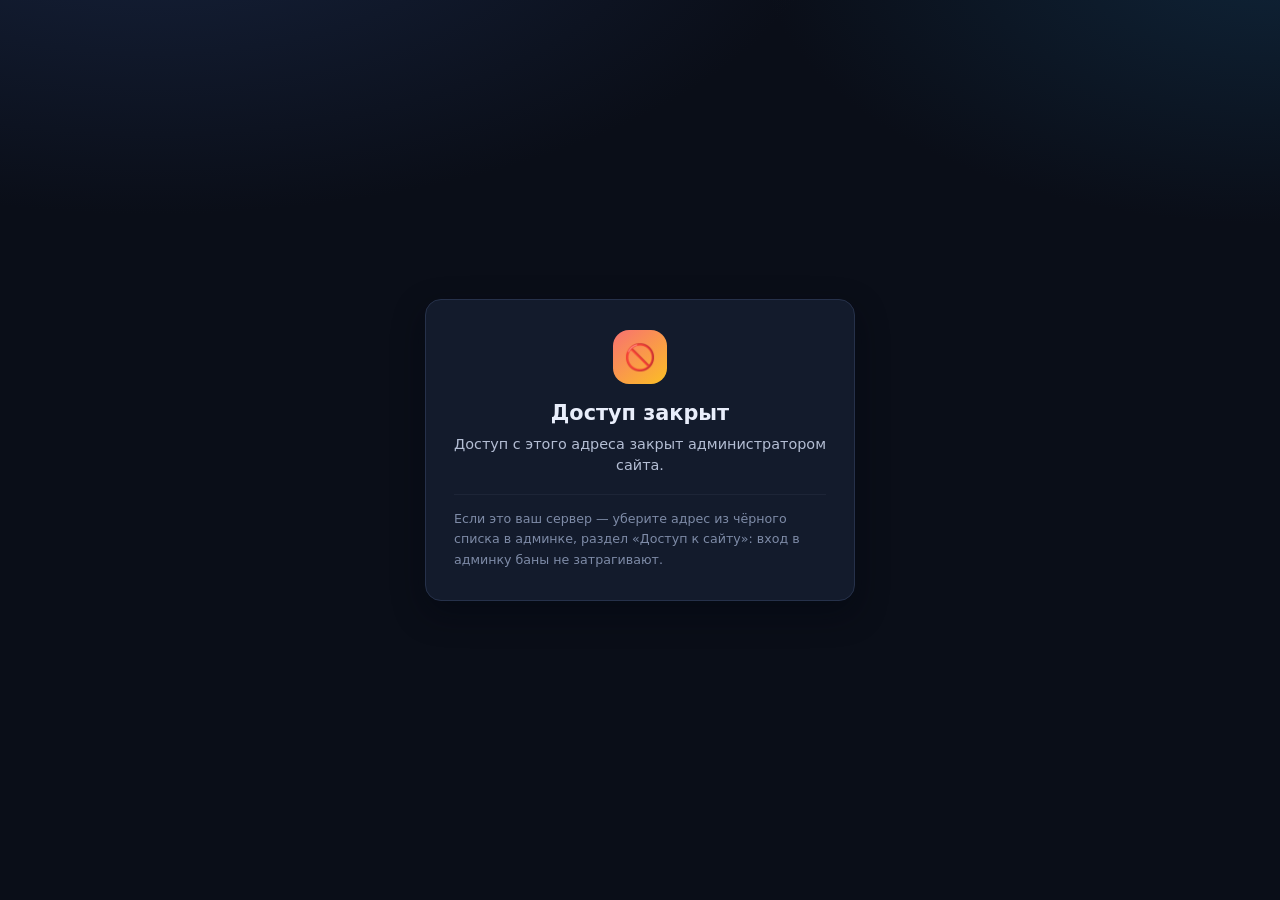
<file: static/blocked.html>
<!DOCTYPE html>
<html lang="ru">
<head>
  <meta charset="UTF-8">
  <meta name="viewport" content="width=device-width, initial-scale=1.0">
  <meta name="color-scheme" content="dark light">
  <title>Доступ закрыт — Сканер вилок</title>
  <link rel="stylesheet" href="/static/style.css">
  <script src="/static/theme.js"></script>
</head>
<body class="gate-body">
  <main class="gate">
    <div class="gate-card">
      <div class="gate-logo denied">🚫</div>
      <h1>Доступ закрыт</h1>
      <p class="gate-hint">
        Доступ с этого адреса закрыт администратором сайта.
      </p>
      <p class="gate-note">
        Если это ваш сервер — уберите адрес из чёрного списка в админке,
        раздел «Доступ к сайту»: вход в админку баны не затрагивают.
      </p>
    </div>
  </main>
</body>
</html>
</file>
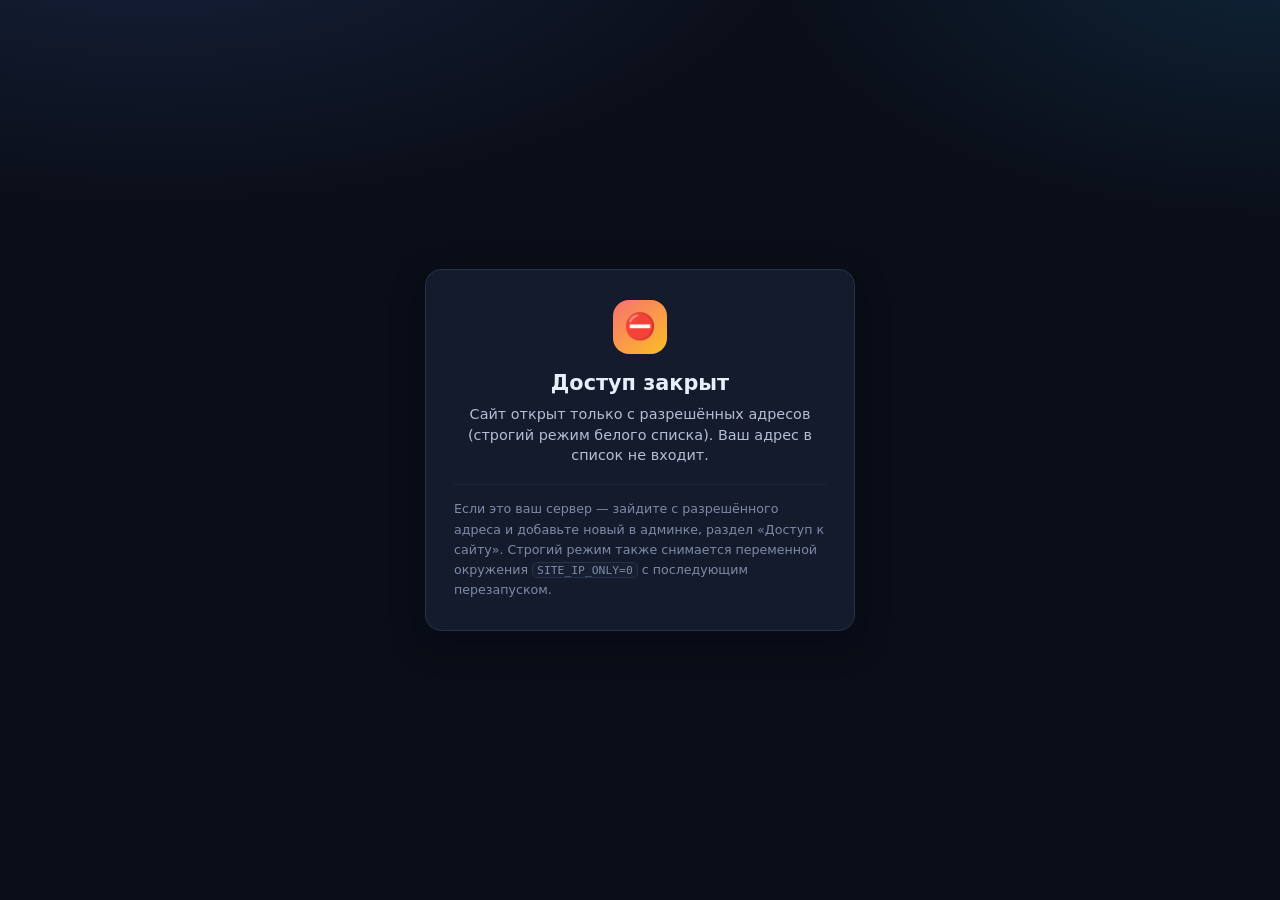
<file: static/denied.html>
<!DOCTYPE html>
<html lang="ru">
<head>
  <meta charset="UTF-8">
  <meta name="viewport" content="width=device-width, initial-scale=1.0">
  <meta name="color-scheme" content="dark light">
  <title>Доступ закрыт — Сканер вилок</title>
  <link rel="stylesheet" href="/static/style.css">
  <script src="/static/theme.js"></script>
</head>
<body class="gate-body">
  <main class="gate">
    <div class="gate-card">
      <div class="gate-logo denied">⛔</div>
      <h1>Доступ закрыт</h1>
      <p class="gate-hint">
        Сайт открыт только с разрешённых адресов (строгий режим белого
        списка). Ваш адрес в список не входит.
      </p>
      <p class="gate-note">
        Если это ваш сервер — зайдите с разрешённого адреса и добавьте новый
        в админке, раздел «Доступ к сайту». Строгий режим также снимается
        переменной окружения <code>SITE_IP_ONLY=0</code> с последующим
        перезапуском.
      </p>
    </div>
  </main>
</body>
</html>
</file>
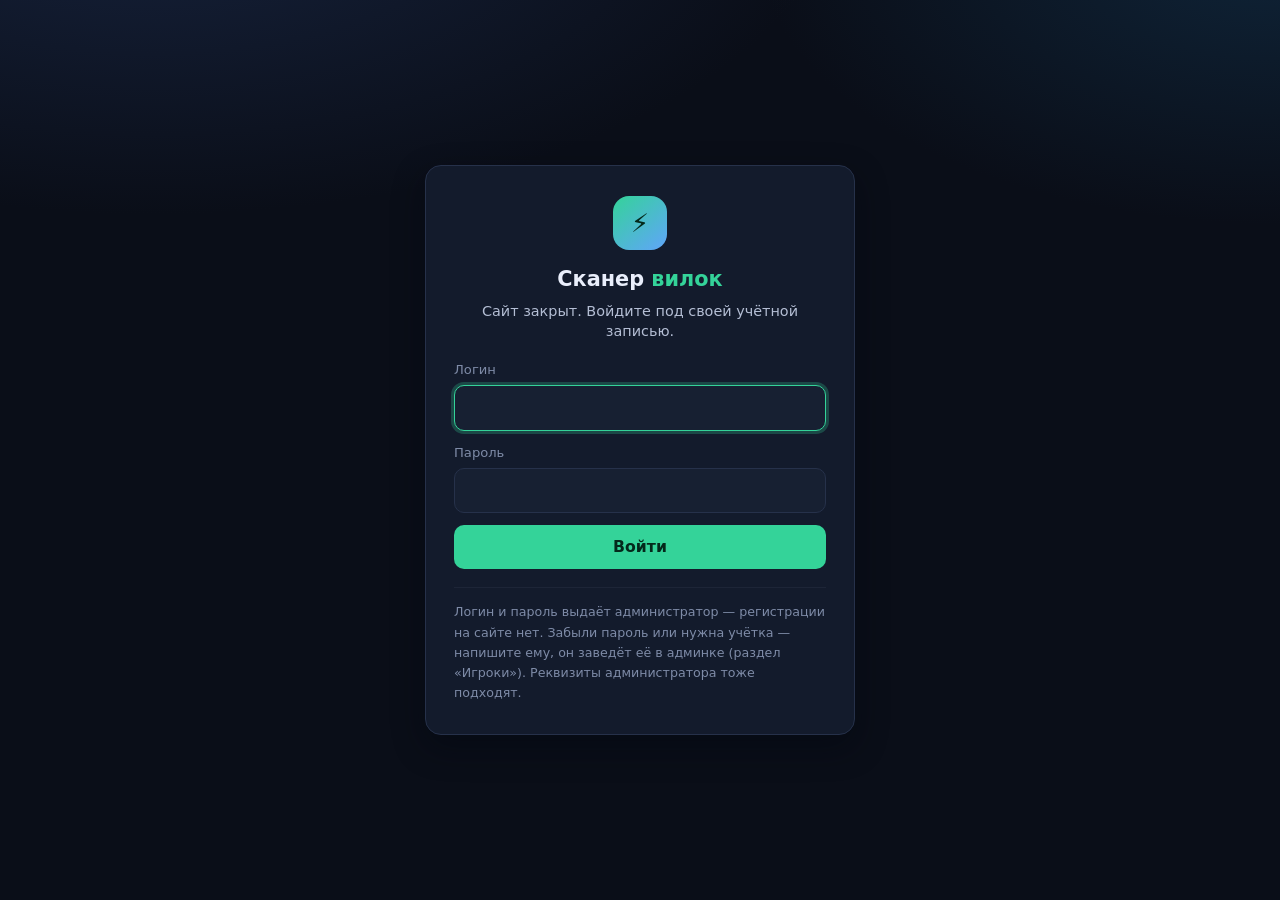
<file: static/login.html>
<!DOCTYPE html>
<html lang="ru">
<head>
  <meta charset="UTF-8">
  <meta name="viewport" content="width=device-width, initial-scale=1.0">
  <meta name="color-scheme" content="dark light">
  <title>Вход — Сканер вилок</title>
  <link rel="stylesheet" href="/static/style.css">
  <link rel="icon" href="data:image/svg+xml,<svg xmlns='http://www.w3.org/2000/svg' viewBox='0 0 32 32'><text y='26' font-size='26'>⚡</text></svg>">
  <script src="/static/theme.js"></script>
</head>
<body class="gate-body">
  <main class="gate">
    <div class="gate-card">
      <div class="gate-logo">⚡</div>
      <h1>Сканер <span class="accent">вилок</span></h1>
      <p class="gate-hint">Сайт закрыт. Войдите под своей учётной записью.</p>

      <form id="gate-form" autocomplete="on">
        <label class="gate-field">
          <span>Логин</span>
          <input type="text" id="gate-username" autocomplete="username"
                 autocapitalize="off" autocorrect="off" spellcheck="false"
                 autofocus required>
        </label>
        <label class="gate-field">
          <span>Пароль</span>
          <input type="password" id="gate-password" autocomplete="current-password"
                 required>
        </label>
        <button type="submit" id="gate-submit">Войти</button>
        <div class="gate-error" id="gate-error" hidden></div>
      </form>

      <p class="gate-note">
        Логин и пароль выдаёт администратор — регистрации на сайте нет.
        Забыли пароль или нужна учётка — напишите ему, он заведёт её в
        админке (раздел «Игроки»). Реквизиты администратора тоже подходят.
      </p>
    </div>
  </main>
  <script src="/static/login.js"></script>
</body>
</html>
</file>
<file: static/style.css>
/* Сканер вилок — оформление сайта.
 *
 * Всё построено на переменных: одна и та же разметка работает в тёмной и
 * светлой теме (переключатель в шапке, см. static/theme.js). Кэфы, суммы и
 * таймеры набраны табличными цифрами — иначе столбцы «дёргаются» при
 * обновлении раз в 5 секунд.
 */

:root {
  color-scheme: dark;

  --bg: #0a0e18;
  --bg-glow: radial-gradient(1100px 520px at 12% -12%, #16223c 0%, transparent 62%),
             radial-gradient(900px 480px at 100% -6%, #0f2438 0%, transparent 58%);
  --panel: #131b2c;
  --panel-2: #172032;
  --panel-hover: #1c2539;
  --border: #26314a;
  --border-soft: #1d2537;
  --text: #e9eefb;
  --text-dim: #b4bed4;
  --muted: #7e8ba7;

  --accent: #34d399;
  --accent-soft: rgba(52, 211, 153, 0.14);
  --accent-ink: #04291b;
  --hot: #fbbf24;
  --hot-soft: rgba(251, 191, 36, 0.13);
  --live: #f87171;
  --live-soft: rgba(248, 113, 113, 0.14);
  --info: #60a5fa;
  --info-soft: rgba(96, 165, 250, 0.13);
  --danger: #ef4444;

  --radius: 16px;
  --radius-sm: 10px;
  --radius-xs: 7px;
  --shadow: 0 12px 32px rgba(2, 6, 16, 0.45);
  --shadow-sm: 0 4px 14px rgba(2, 6, 16, 0.3);
  --ring: 0 0 0 3px rgba(52, 211, 153, 0.25);

  /* Высоту липкой шапки меряет theme.js: от неё отступают липкие
     заголовки таблиц, иначе они прячутся под шапкой при прокрутке. */
  --header-h: 0px;
}

[data-theme="light"] {
  color-scheme: light;

  --bg: #f2f5fb;
  --bg-glow: radial-gradient(1100px 520px at 12% -12%, #dfe9ff 0%, transparent 60%),
             radial-gradient(900px 480px at 100% -6%, #e2f7ee 0%, transparent 55%);
  --panel: #ffffff;
  --panel-2: #f6f8fd;
  --panel-hover: #eef2fa;
  --border: #d7deec;
  --border-soft: #e6ebf5;
  --text: #101828;
  --text-dim: #445069;
  --muted: #6b7280;

  --accent: #059669;
  --accent-soft: rgba(5, 150, 105, 0.12);
  --accent-ink: #ffffff;
  --hot: #b45309;
  --hot-soft: rgba(180, 83, 9, 0.1);
  --live: #dc2626;
  --live-soft: rgba(220, 38, 38, 0.1);
  --info: #2563eb;
  --info-soft: rgba(37, 99, 235, 0.1);
  --danger: #dc2626;

  --shadow: 0 12px 30px rgba(16, 24, 40, 0.1);
  --shadow-sm: 0 3px 10px rgba(16, 24, 40, 0.08);
  --ring: 0 0 0 3px rgba(5, 150, 105, 0.2);
}

* { box-sizing: border-box; margin: 0; padding: 0; }

/* hidden в разметке должен прятать что угодно: у элементов с собственным
   display (панель фильтров — flex) браузерное display:none из UA-стилей
   слабее нашего правила, и «спрятанный» блок оставался на экране. */
[hidden] { display: none !important; }

html { scroll-behavior: smooth; }

body {
  background: var(--bg);
  background-image: var(--bg-glow);
  background-attachment: fixed;
  color: var(--text);
  font-family: "Inter", "Segoe UI", Roboto, system-ui, -apple-system, sans-serif;
  font-size: 15px;
  line-height: 1.45;
  min-height: 100vh;
  padding: 0 clamp(10px, 3vw, 40px) 40px;
  -webkit-font-smoothing: antialiased;
}

a { color: var(--accent); }

::selection { background: var(--accent-soft); color: var(--text); }

/* Полосы прокрутки — в тон панелям: серые системные на тёмном фоне
   выглядят как чужая деталь, а прокручиваемых мест тут много (вкладки,
   лента чипов БК, широкие таблицы). */
html { scrollbar-color: var(--border) transparent; scrollbar-width: thin; }
::-webkit-scrollbar { width: 10px; height: 10px; }
::-webkit-scrollbar-track { background: transparent; }
::-webkit-scrollbar-thumb {
  background: var(--border);
  border: 2px solid transparent;
  background-clip: padding-box;
  border-radius: 999px;
}
::-webkit-scrollbar-thumb:hover { background: var(--muted); background-clip: padding-box; }

.tnum { font-variant-numeric: tabular-nums; }
.muted { color: var(--muted); }
.nowrap { white-space: nowrap; }

/* ---------------------------------------------------------------- шапка --- */

header {
  position: sticky;
  top: 0;
  z-index: 30;
  margin: 0 calc(-1 * clamp(10px, 3vw, 40px));
  padding: 12px clamp(10px, 3vw, 40px) 10px;
  background: color-mix(in srgb, var(--bg) 86%, transparent);
  backdrop-filter: blur(12px);
  border-bottom: 1px solid var(--border-soft);
  transition: box-shadow .18s, border-color .18s;
}
/* Страницу прокрутили (data-scrolled ставит theme.js) — под шапкой едет
   содержимое, и ей нужна тень, иначе слои сливаются. */
[data-scrolled="1"] header {
  border-bottom-color: var(--border);
  box-shadow: var(--shadow-sm);
}

.header-top {
  display: flex;
  align-items: center;
  gap: 14px;
  flex-wrap: wrap;
}

header h1 {
  font-size: 1.22rem;
  font-weight: 750;
  letter-spacing: -0.01em;
  display: flex;
  align-items: center;
  gap: 8px;
}
.logo {
  display: grid;
  place-items: center;
  width: 30px;
  height: 30px;
  border-radius: 9px;
  background: linear-gradient(140deg, var(--accent), var(--info));
  color: #04291b;
  font-size: 1rem;
}
.accent { color: var(--accent); }
.sub {
  font-size: 0.72rem;
  color: var(--muted);
  font-weight: 600;
  text-transform: uppercase;
  letter-spacing: 0.09em;
  padding-top: 3px;
}

.header-actions { margin-left: auto; display: flex; gap: 8px; align-items: center; }

/* Переключатель разделов сайта: «Все БК» и «Крипто» — две страницы одного
   сканера (одна разметка, режим выбирает app.js по адресу). */
.page-nav {
  display: inline-flex;
  gap: 3px;
  background: var(--panel);
  border: 1px solid var(--border);
  border-radius: 999px;
  padding: 3px;
}
.page-nav a {
  color: var(--muted);
  text-decoration: none;
  font-size: 0.82rem;
  font-weight: 650;
  padding: 4px 12px;
  border-radius: 999px;
  white-space: nowrap;
  transition: color .15s, background .15s;
}
.page-nav a:hover { color: var(--text); background: var(--panel-hover); }
.page-nav a.active {
  color: var(--accent);
  background: var(--accent-soft);
  box-shadow: inset 0 0 0 1px color-mix(in srgb, var(--accent) 35%, transparent);
}
/* На крипто-странице акцент — оранжевый биткоина: чтобы по цвету шапки
   было сразу видно, в каком разделе находишься. */
[data-page="crypto"] .page-nav a.active,
[data-page="crypto"] .accent { color: #f7931a; }
[data-page="crypto"] .page-nav a.active {
  background: rgba(247, 147, 26, 0.14);
  box-shadow: inset 0 0 0 1px rgba(247, 147, 26, 0.4);
}
[data-page="crypto"] .logo { background: linear-gradient(140deg, #f7931a, #fbbf24); }

.icon-btn, .ghost-btn {
  background: var(--panel);
  color: var(--text-dim);
  border: 1px solid var(--border);
  border-radius: var(--radius-sm);
  padding: 6px 12px;
  font: inherit;
  font-size: 0.86rem;
  cursor: pointer;
  text-decoration: none;
  display: inline-flex;
  align-items: center;
  gap: 6px;
  transition: color .15s, border-color .15s, background .15s;
}
.icon-btn:hover, .ghost-btn:hover {
  color: var(--text);
  border-color: var(--muted);
  background: var(--panel-hover);
}
.icon-btn { padding: 6px 9px; }

/* Полоса состояния: режим, свежесть, объём линии, счётчик вилок */
.status-bar {
  margin-top: 9px;
  display: flex;
  gap: 8px 14px;
  align-items: center;
  flex-wrap: wrap;
  color: var(--text-dim);
  font-size: 0.85rem;
}

.badge {
  background: var(--panel);
  border: 1px solid var(--border);
  border-radius: 999px;
  padding: 3px 11px;
  font-size: 0.72rem;
  font-weight: 700;
  text-transform: uppercase;
  letter-spacing: 0.06em;
  white-space: nowrap;
  text-decoration: none;
  color: var(--text-dim);
}
.badge.live { color: var(--accent); border-color: color-mix(in srgb, var(--accent) 55%, transparent); background: var(--accent-soft); }
.badge.hot-badge { color: var(--live); border-color: color-mix(in srgb, var(--live) 55%, transparent); background: var(--live-soft); }
.badge.demo { color: var(--hot); border-color: var(--hot); }

.status-item {
  display: inline-flex;
  align-items: center;
  gap: 6px;
  white-space: nowrap;
}
.status-item b { color: var(--text); font-weight: 650; }
/* Волосяная черта перед каждым пунктом, кроме первого: без неё режим,
   свежесть, покрытие и счётчик вилок читались одной длинной фразой.
   Пустые пункты (покрытие и счётчик до первого ответа сервера) черту не
   получают — она висела бы в воздухе. */
.status-item:not(:empty) ~ .status-item:not(:empty) {
  border-left: 1px solid var(--border);
  padding-left: 14px;
}

.scanning { color: var(--hot); display: inline-flex; align-items: center; gap: 6px; }
.scanning::before {
  content: "";
  width: 7px; height: 7px;
  border-radius: 50%;
  background: var(--hot);
  animation: pulse 1.2s ease-in-out infinite;
}
@keyframes pulse { 0%, 100% { opacity: .25; } 50% { opacity: 1; } }

/* Свежесть по каждой БК */
.bk-freshness { display: flex; gap: 6px; flex-wrap: wrap; }
.bk-fresh {
  display: inline-flex;
  align-items: center;
  gap: 6px;
  background: var(--panel);
  border: 1px solid var(--border);
  border-radius: 999px;
  padding: 2px 10px;
  font-size: 0.78rem;
  white-space: nowrap;
}
.bk-fresh .dot {
  width: 7px; height: 7px; border-radius: 50%;
  background: currentColor;
  flex: none;
}
.bk-fresh .bk-count { color: var(--text); font-variant-numeric: tabular-nums; font-weight: 600; }
.bk-fresh .bk-note { color: var(--muted); font-size: 0.74rem; }
.bk-fresh.busy .dot { animation: pulse 1.1s ease-in-out infinite; }
.bk-fresh.off { opacity: 0.55; }
.bk-fresh.off .bk-note { color: var(--live); }
/* Отставшая БК: её кэфы уже могли смениться, и вилка с её плечом —
   под вопросом. Единственная подпись в ряду одинаковых чипов. */
.bk-fresh.stale { border-color: color-mix(in srgb, var(--hot) 55%, transparent); }
.bk-fresh.stale .bk-note { color: var(--hot); }

/* --------------------------------------------------- панель управления --- */

.controls {
  margin: 16px 0;
  display: flex;
  flex-direction: column;
  gap: 12px;
}

.tabs {
  display: flex;
  gap: 4px;
  background: var(--panel);
  border: 1px solid var(--border);
  border-radius: 12px;
  padding: 4px;
  overflow-x: auto;
  scrollbar-width: thin;
}
.tabs button {
  background: transparent;
  color: var(--muted);
  border: 0;
  border-radius: 9px;
  padding: 8px 14px;
  cursor: pointer;
  font: inherit;
  font-size: 0.88rem;
  font-weight: 600;
  white-space: nowrap;
  transition: background .15s, color .15s;
}
.tabs button:hover { color: var(--text); background: var(--panel-hover); }
.tabs button.active {
  color: var(--accent);
  background: var(--accent-soft);
  box-shadow: inset 0 0 0 1px color-mix(in srgb, var(--accent) 35%, transparent);
}

.filters {
  display: flex;
  flex-wrap: wrap;
  gap: 10px 16px;
  align-items: center;
  background: var(--panel);
  border: 1px solid var(--border);
  border-radius: var(--radius);
  padding: 12px 14px;
  box-shadow: var(--shadow-sm);
  font-size: 0.9rem;
}
.filters label {
  display: flex;
  align-items: center;
  gap: 7px;
  color: var(--muted);
  white-space: nowrap;
}
.filters .grow { flex: 1 1 220px; min-width: 180px; }

input[type="search"], input[type="number"], input[type="text"],
input[type="password"], select, textarea {
  background: var(--panel-2);
  color: var(--text);
  border: 1px solid var(--border);
  border-radius: var(--radius-sm);
  padding: 7px 11px;
  font: inherit;
  font-size: 0.9rem;
  transition: border-color .15s, box-shadow .15s;
}
input:focus-visible, select:focus-visible, textarea:focus-visible,
button:focus-visible, a:focus-visible {
  outline: none;
  border-color: var(--accent);
  box-shadow: var(--ring);
}
.filters input[type="number"] { width: 84px; }
.filters input[type="search"] { width: 100%; }
.filters .grow input { width: 100%; }

.check {
  display: inline-flex;
  align-items: center;
  gap: 7px;
  cursor: pointer;
  color: var(--text-dim);
}
input[type="checkbox"] { accent-color: var(--accent); width: 15px; height: 15px; }

.filters button {
  background: var(--panel-2);
  color: var(--text-dim);
  border: 1px solid var(--border);
  border-radius: var(--radius-sm);
  padding: 7px 13px;
  cursor: pointer;
  font: inherit;
  font-size: 0.86rem;
}
.filters button:hover { color: var(--text); border-color: var(--muted); }

/* Кнопка «Поиск и фильтры» — только для узких экранов (см. media-блок ниже:
 * на телефоне панель фильтров свёрнута, на компьютере она всегда открыта). */
.filters-toggle { display: none; }

/* ------------------------------------------------------------- таблицы --- */

.table-card {
  background: var(--panel);
  border: 1px solid var(--border);
  border-radius: var(--radius);
  box-shadow: var(--shadow-sm);
  /* НЕ overflow: hidden — на узком экране он просто отрезал последние
     столбцы (кнопку «Поставить») без всякой возможности до них добраться.
     Пусть страница прокручивается по горизонтали: липкая шапка таблицы
     работает только при прокрутке страницы, а не внутри контейнера. */
}
/* скругление карточки — на угловых ячейках шапки, раз содержимое не режем */
.table-card thead th:first-child { border-top-left-radius: var(--radius); }
.table-card thead th:last-child { border-top-right-radius: var(--radius); }

.table-meta {
  color: var(--muted);
  font-size: 0.83rem;
  margin: 0 0 8px 2px;
}

/* ---------------------------------- вид списка: таблица / карточки --- */

.view-bar {
  display: flex;
  align-items: center;
  justify-content: space-between;
  gap: 10px 16px;
  flex-wrap: wrap;
  margin-bottom: 8px;
}
.view-bar .table-meta { margin: 0 0 0 2px; }
.view-tools { display: flex; align-items: center; gap: 12px; flex-wrap: wrap; margin-left: auto; }
.cards-sort-label {
  display: inline-flex;
  align-items: center;
  gap: 7px;
  color: var(--muted);
  font-size: 0.84rem;
  white-space: nowrap;
}
.cards-sort-label select { padding: 5px 9px; font-size: 0.84rem; }
.hide-details-toggle { font-size: 0.86rem; white-space: nowrap; }
.layout-toggle {
  display: inline-flex;
  gap: 3px;
  background: var(--panel);
  border: 1px solid var(--border);
  border-radius: var(--radius-sm);
  padding: 3px;
}
.layout-toggle button {
  background: transparent;
  color: var(--muted);
  border: 0;
  border-radius: 7px;
  padding: 5px 11px;
  cursor: pointer;
  font: inherit;
  font-size: 0.82rem;
  font-weight: 600;
  white-space: nowrap;
}
.layout-toggle button:hover { color: var(--text); background: var(--panel-hover); }
.layout-toggle button.active {
  color: var(--accent);
  background: var(--accent-soft);
  box-shadow: inset 0 0 0 1px color-mix(in srgb, var(--accent) 35%, transparent);
}

/* Режим «скрыть детали»: всё, что выдаёт саму ставку (матч, рынок, кэфы,
   БК, время начала), размывается; доходность и суммы остаются резкими —
   ровно то, что нужно оставить на скриншоте. Размытый текст не выделить
   и не скопировать: иначе он читался бы через выделение. */
.hide-details .sens,
.arb-card.blurred .sens {
  filter: blur(7px);
  user-select: none;
  pointer-events: none;
  opacity: 0.85;
  transition: filter .18s;
}
.arb-card.revealed .sens { filter: none; user-select: auto; pointer-events: auto; opacity: 1; }

/* ---- карточки вилок ---- */

.arb-cards {
  display: grid;
  grid-template-columns: repeat(auto-fill, minmax(330px, 1fr));
  gap: 14px;
}
.arb-card {
  position: relative;
  display: flex;
  flex-direction: column;
  gap: 10px;
  background: var(--panel);
  border: 1px solid var(--border);
  border-radius: var(--radius);
  box-shadow: var(--shadow-sm);
  padding: 14px 16px 12px;
  cursor: pointer;
  transition: border-color .15s, transform .15s, box-shadow .15s;
}
.arb-card:hover { border-color: var(--muted); transform: translateY(-1px); box-shadow: var(--shadow); }
.arb-card.hot { border-color: color-mix(in srgb, var(--hot) 60%, transparent); background: color-mix(in srgb, var(--hot) 6%, var(--panel)); }
.arb-card.pinned { border-color: color-mix(in srgb, var(--accent) 70%, transparent); box-shadow: inset 3px 0 0 var(--accent), var(--shadow-sm); }
.arb-card.pinned.hot { box-shadow: inset 3px 0 0 var(--hot), var(--shadow-sm); }
.arb-cards > .empty {
  grid-column: 1 / -1;
  text-align: center;
  color: var(--muted);
  padding: 44px 20px;
  background: var(--panel);
  border: 1px solid var(--border);
  border-radius: var(--radius);
}

.card-head { display: flex; align-items: center; gap: 8px; flex-wrap: wrap; }
.card-head .profit { font-size: 1.05rem; padding: 4px 12px; }
.card-head .arb-age { font-size: 0.8rem; }
.card-head .arb-age::before { content: "⏱ "; }
.card-tools { margin-left: auto; display: inline-flex; gap: 4px; }
.eye-btn, .pin-btn {
  background: var(--panel-2);
  color: var(--muted);
  border: 1px solid var(--border);
  border-radius: var(--radius-xs);
  padding: 2px 7px;
  cursor: pointer;
  font: inherit;
  font-size: 0.82rem;
  line-height: 1.4;
}
.eye-btn:hover, .pin-btn:hover { color: var(--text); border-color: var(--muted); }
.arb-card.pinned .pin-btn { color: var(--accent); border-color: color-mix(in srgb, var(--accent) 50%, transparent); }

.card-event { display: flex; flex-direction: column; gap: 2px; min-width: 0; }
.card-sport { color: var(--muted); font-size: 0.8rem; }
.card-match { font-size: 1.04rem; font-weight: 700; letter-spacing: -0.005em; line-height: 1.3; }
.card-market { color: var(--text-dim); font-size: 0.88rem; }

.card-legs { display: grid; grid-template-columns: 1fr 1fr; gap: 8px; }
.card-legs.legs-3 { grid-template-columns: repeat(3, 1fr); }
.card-leg {
  display: flex;
  flex-direction: column;
  gap: 5px;
  background: var(--panel-2);
  border: 1px solid var(--border-soft);
  border-radius: var(--radius-sm);
  padding: 9px 11px;
  min-width: 0;
}
.leg-top { display: flex; align-items: center; gap: 6px; flex-wrap: wrap; }
.leg-top .out { margin-right: 0; }
.leg-top .coef { font-size: 1.02rem; }
.leg-bk .bk-chip { max-width: 100%; overflow: hidden; text-overflow: ellipsis; }
.leg-stake {
  margin-top: auto;
  font-size: 1.12rem;
  font-weight: 750;
  font-variant-numeric: tabular-nums;
  white-space: nowrap;
}
.leg-stake-label { display: block; color: var(--muted); font-size: 0.68rem; text-transform: uppercase; letter-spacing: 0.05em; }

.card-foot {
  display: flex;
  align-items: center;
  gap: 8px 16px;
  flex-wrap: wrap;
  padding-top: 10px;
  border-top: 1px solid var(--border-soft);
}
.card-sum, .card-profit { display: flex; flex-direction: column; gap: 1px; }
.card-foot .lbl { color: var(--muted); font-size: 0.68rem; text-transform: uppercase; letter-spacing: 0.05em; }
.card-foot b { font-size: 1.05rem; font-variant-numeric: tabular-nums; white-space: nowrap; }
.card-profit b { color: var(--accent); }
.arb-card.hot .card-profit b { color: var(--hot); }
/* «Горячая» вилка (выше звукового порога) — в тон строке таблицы */
.arb-card.hot .profit { background: var(--hot-soft); color: var(--hot); }
.arb-card.hot .profit.p-mid { background: color-mix(in srgb, var(--hot) 24%, transparent); }
.arb-card.hot .profit.p-high { background: var(--hot); color: var(--accent-ink); }
.card-foot .bet-btn, .card-foot .bet3-btn { margin-left: auto; padding: 8px 14px; }
/* На скриншоте кнопка и служебные значки лишние */
.arb-card.blurred .bet-btn, .arb-card.blurred .bet3-btn, .arb-card.blurred .pin-btn { visibility: hidden; }

@media (max-width: 480px) {
  .card-legs, .card-legs.legs-3 { grid-template-columns: 1fr; }
  .arb-cards { grid-template-columns: 1fr; }
}

table {
  width: 100%;
  border-collapse: collapse;
  font-size: 0.9rem;
}

th, td { padding: 11px 13px; text-align: left; vertical-align: middle; }

thead th {
  position: sticky;
  /* Не 0: там уже стоит липкая шапка сайта, и подписи столбцов уезжали
     под неё (высоту меряет theme.js, см. --header-h). */
  top: var(--header-h);
  z-index: 5;
  background: var(--panel-2);
  color: var(--muted);
  font-weight: 650;
  font-size: 0.73rem;
  text-transform: uppercase;
  letter-spacing: 0.05em;
  border-bottom: 1px solid var(--border);
  /* Заголовки переносятся: «Исход 1: Кmax (БК)» одной строкой задавал
     столбцу 150 px минимальной ширины — из-за подписи, а не из-за кэфов,
     и таблица вилок не влезала в ноутбучные 1280–1440. */
  white-space: normal;
}

th.sortable { cursor: pointer; user-select: none; }
th.sortable:hover { color: var(--text); }
th.sortable::after { content: " ↕"; opacity: 0.3; font-size: 0.8em; }
th.sortable.sorted-asc::after { content: " ▲"; opacity: 1; color: var(--accent); }
th.sortable.sorted-desc::after { content: " ▼"; opacity: 1; color: var(--accent); }

/* «(БК)» внутри заголовка кэфа — отдельная цель сортировки: по букмекеру
   этого плеча, а не по величине коэффициента. */
.sort-bk { cursor: pointer; font-weight: 500; }
.sort-bk:hover { color: var(--text); text-decoration: underline; }
.sort-bk.sorted-asc, .sort-bk.sorted-desc { color: var(--accent); }
.sort-bk.sorted-asc::after { content: " ▲"; font-size: 0.75em; }
.sort-bk.sorted-desc::after { content: " ▼"; font-size: 0.75em; }

tbody tr { border-top: 1px solid var(--border-soft); }

/* Чередование строк: в вилках 12–13 столбцов, и взгляд, идя от матча к
   прибыли, соскакивал на соседнюю строку. Только на «настоящих» таблицах:
   ниже 861px строка и так отдельная карточка (см. media-блок). */
@media (min-width: 861px) {
  tbody tr:nth-child(even) { background: color-mix(in srgb, var(--panel-2) 60%, transparent); }
}

tbody tr:hover { background: var(--panel-hover); }

tbody tr.hot { background: var(--hot-soft); }
tbody tr.hot:hover { background: color-mix(in srgb, var(--hot) 18%, transparent); }

td.empty {
  text-align: center;
  color: var(--muted);
  padding: 44px 20px;
  font-size: 0.92rem;
}

/* Первая загрузка: полный обход БК занимает десятки секунд, и застывшая
   надпись выглядит как зависший сайт. Кружок показывает, что данные ещё
   едут — ждать стоит, а не перезагружать страницу. */
td.empty.loading::before {
  content: "";
  display: inline-block;
  width: 13px;
  height: 13px;
  margin-right: 9px;
  vertical-align: -2px;
  border: 2px solid var(--border);
  border-top-color: var(--accent);
  border-radius: 50%;
  animation: spin 0.9s linear infinite;
}
@keyframes spin { to { transform: rotate(360deg); } }
/* Уважаем системную настройку «меньше анимации»: крутящийся элемент
   мешает людям, которым от движения на экране становится плохо. */
@media (prefers-reduced-motion: reduce) {
  td.empty.loading::before { animation: none; }
}

td.num, .stake, .coef, .arb-age { font-variant-numeric: tabular-nums; }
.arb-age { color: var(--muted); white-space: nowrap; }

/* Начало матча / метка лайва */
.kind {
  display: inline-block;
  border-radius: var(--radius-xs);
  padding: 2px 8px;
  font-size: 0.76rem;
  font-weight: 700;
  white-space: nowrap;
}
.kind.live { background: var(--live-soft); color: var(--live); }
.kind.prematch { background: var(--info-soft); color: var(--info); }
.kind.live-cell { color: var(--live); font-weight: 700; }

/* Доходность — цветная плашка: чем выше, тем заметнее.
 * Ступени задаёт app.js (profitCell) по самой доходности, а не по личной
 * настройке звука: в глазах цифра должна значить одно и то же всегда. */
.profit {
  display: inline-block;
  padding: 3px 9px;
  border-radius: 999px;
  font-weight: 750;
  font-variant-numeric: tabular-nums;
  background: var(--accent-soft);
  color: var(--accent);
  white-space: nowrap;
}
.profit.p-mid { background: color-mix(in srgb, var(--accent) 22%, transparent); }
.profit.p-high { background: var(--accent); color: var(--accent-ink); }
tr.hot .profit { background: var(--hot-soft); color: var(--hot); }
tr.hot .profit.p-mid { background: color-mix(in srgb, var(--hot) 24%, transparent); }
tr.hot .profit.p-high { background: var(--hot); color: var(--accent-ink); }

.stake .bk { display: block; color: var(--muted); font-size: 0.76rem; }
.bk { color: var(--muted); font-size: 0.8rem; }

.out {
  display: inline-block;
  background: var(--panel-2);
  border: 1px solid var(--border);
  border-radius: 6px;
  padding: 0 6px;
  margin-right: 5px;
  font-size: 0.76rem;
  color: var(--text-dim);
}
.coef { font-weight: 700; }

/* ---- фирменные цвета букмекеров ---- */
.bk-fonbet  { color: #f87171; }   /* Fonbet — красный */
.bk-betboom { color: #60a5fa; }   /* BetBoom — синий */
.bk-winline { color: #fb923c; }   /* Winline — оранжевый */
.bk-liga    { color: #4ade80; }   /* Лига Ставок — зелёный */
.bk-bcgame  { color: #c084fc; }   /* bc.game — фиолетовый */
.bk-roobet  { color: #2dd4bf; }   /* Roobet — бирюзовый */
.bk-leon    { color: #eab308; }   /* LeonBet — жёлтый */
.bk-betcity { color: #22d3ee; }   /* Betcity — голубой (циан) */
.bk-melbet  { color: #f472b6; }   /* Melbet — розовый */
.bk-onewin  { color: #a3e635; }   /* 1win — лаймовый */
.bk-stake   { color: #93c5fd; }   /* Stake — светло-синий */
.bk-rainbet { color: #a5b4fc; }   /* Rainbet — индиго */
.bk-500     { color: #fbbf24; }   /* 500.casino — золотой */
.bk-other   { color: var(--muted); }
/* Площадка, которой в наборе пока нет (Stake за Cloudflare): чип есть,
   но пунктирный и блёклый — чтобы не выглядела подключённой. */
.bk-chip-off { border-style: dashed; opacity: 0.6; background: transparent; }

/* На светлом фоне те же цвета теряются (жёлтый LeonBet почти не читается) —
   берём более тёмные оттенки той же гаммы. */
[data-theme="light"] .bk-fonbet  { color: #dc2626; }
[data-theme="light"] .bk-betboom { color: #1d4ed8; }
[data-theme="light"] .bk-winline { color: #c2410c; }
[data-theme="light"] .bk-liga    { color: #15803d; }
[data-theme="light"] .bk-bcgame  { color: #7e22ce; }
[data-theme="light"] .bk-roobet  { color: #0f766e; }
[data-theme="light"] .bk-leon    { color: #a16207; }
[data-theme="light"] .bk-betcity { color: #0e7490; }
[data-theme="light"] .bk-melbet  { color: #be185d; }
[data-theme="light"] .bk-onewin  { color: #4d7c0f; }
[data-theme="light"] .bk-stake   { color: #1e40af; }
[data-theme="light"] .bk-rainbet { color: #4338ca; }
[data-theme="light"] .bk-500     { color: #b45309; }

.bk-chip {
  display: inline-block;
  border-radius: 6px;
  padding: 1px 7px;
  font-size: 0.74rem;
  font-weight: 700;
  border: 1px solid currentColor;
  background: color-mix(in srgb, currentColor 10%, transparent);
  white-space: nowrap;
}

.quote {
  display: inline-block;
  border-radius: 6px;
  padding: 1px 7px;
  margin: 1px 2px 1px 0;
  font-weight: 700;
  font-variant-numeric: tabular-nums;
  border: 1px solid currentColor;
  background: color-mix(in srgb, currentColor 10%, transparent);
}
.quote-link { text-decoration: none; }
.quote-link:hover .quote { background: color-mix(in srgb, currentColor 24%, transparent); }
/* Подпись БК у кэфа: без неё роспись читается только по цвету рамки */
.quote-bk {
  font-size: 0.72rem;
  font-weight: 600;
  opacity: 0.75;
  margin-left: 5px;
  letter-spacing: 0.01em;
}
/* Лучший кэф исхода — на него и ставят */
.quote.best {
  background: color-mix(in srgb, currentColor 26%, transparent);
  box-shadow: 0 0 0 1px currentColor;
}
.quote.best::after {
  content: "▲";
  font-size: 0.6rem;
  margin-left: 5px;
  vertical-align: 1px;
}

/* ---- список матчей и роспись ---- */
tr.match-row { cursor: pointer; }
tr.match-row .match-name { font-weight: 650; }

.detail-head {
  display: flex;
  gap: 14px;
  align-items: center;
  margin-bottom: 14px;
  flex-wrap: wrap;
}
.detail-head h2 { font-size: 1.2rem; }
.detail-meta { color: var(--muted); margin-top: 4px; font-size: 0.86rem; }
#back-btn {
  background: var(--panel);
  color: var(--text);
  border: 1px solid var(--border);
  border-radius: var(--radius-sm);
  padding: 9px 14px;
  cursor: pointer;
  font: inherit;
  white-space: nowrap;
}
#back-btn:hover { border-color: var(--accent); color: var(--accent); }
#detail-table .market-name { font-weight: 650; white-space: nowrap; }

/* ---- закреплённые вилки ---- */
tr.arb-row { cursor: pointer; }
tbody tr.pinned {
  background: var(--accent-soft);
  box-shadow: inset 3px 0 0 var(--accent);
}
tbody tr.pinned:hover { background: color-mix(in srgb, var(--accent) 20%, transparent); }
tbody tr.pinned.hot { box-shadow: inset 3px 0 0 var(--hot); background: var(--hot-soft); }

/* ---- кнопка ставки ---- */
.bet-btn, .bet3-btn {
  background: var(--accent-soft);
  color: var(--accent);
  border: 1px solid color-mix(in srgb, var(--accent) 45%, transparent);
  border-radius: var(--radius-sm);
  padding: 6px 12px;
  cursor: pointer;
  font: inherit;
  font-size: 0.83rem;
  font-weight: 650;
  white-space: nowrap;
}
.bet-btn:hover, .bet3-btn:hover { background: color-mix(in srgb, var(--accent) 28%, transparent); }

/* -------------------------------------------------------------- модалки --- */

.modal-backdrop {
  position: fixed;
  inset: 0;
  background: rgba(4, 7, 14, 0.72);
  backdrop-filter: blur(3px);
  display: flex;
  align-items: center;
  justify-content: center;
  z-index: 60;
  padding: 16px;
}
.modal {
  background: var(--panel);
  border: 1px solid var(--border);
  border-radius: var(--radius);
  box-shadow: var(--shadow);
  padding: 20px 22px;
  width: min(680px, 100%);
  max-height: 90vh;
  overflow-y: auto;
}
.modal-head {
  display: flex;
  justify-content: space-between;
  align-items: flex-start;
  gap: 12px;
  margin-bottom: 14px;
}
.modal-head h2 { font-size: 1.12rem; }
#bet-close, #bet3-close {
  background: var(--panel-2);
  color: var(--muted);
  border: 1px solid var(--border);
  border-radius: var(--radius-sm);
  padding: 4px 10px;
  cursor: pointer;
  font: inherit;
}
#bet-close:hover, #bet3-close:hover { color: var(--text); border-color: var(--muted); }

.bet-bank-label {
  display: flex;
  align-items: center;
  gap: 10px;
  margin-bottom: 14px;
  color: var(--muted);
}
.bet-bank-label input { width: 140px; font-size: 1rem; }

.bet-legs { display: grid; grid-template-columns: 1fr 1fr; gap: 12px; }
.bet-legs-3 { grid-template-columns: repeat(3, 1fr); }
@media (max-width: 620px) { .bet-legs, .bet-legs-3 { grid-template-columns: 1fr; } }

.bet-leg {
  background: var(--panel-2);
  border: 1px solid var(--border);
  border-radius: var(--radius-sm);
  padding: 12px 14px;
}
.bet-leg-head { display: flex; align-items: center; gap: 8px; margin-bottom: 8px; flex-wrap: wrap; }
.bet-leg-stake {
  font-size: 1.5rem;
  font-weight: 750;
  font-variant-numeric: tabular-nums;
  margin-bottom: 10px;
}
.bet-leg-actions { display: flex; gap: 8px; flex-wrap: wrap; }
.copy-btn, .copy-btn3, .open-bk {
  background: var(--panel);
  color: var(--text-dim);
  border: 1px solid var(--border);
  border-radius: var(--radius-sm);
  padding: 6px 10px;
  cursor: pointer;
  font: inherit;
  font-size: 0.8rem;
  text-decoration: none;
  display: inline-block;
}
.copy-btn:hover, .copy-btn3:hover, .open-bk:hover { color: var(--text); border-color: var(--muted); }
.open-bk { color: var(--accent); border-color: color-mix(in srgb, var(--accent) 45%, transparent); }
.open-bk:hover { background: var(--accent-soft); color: var(--accent); }

.bet-summary { margin: 14px 0 4px; }
.bet-gone { color: var(--hot); font-weight: 650; }
.bet-limit { margin: 4px 0; font-size: 0.84rem; color: var(--muted); }
.bet-limit .limit-known { color: var(--accent); font-weight: 650; }
.bet-limit .limit-unknown { color: var(--hot); }

.bet-actions { margin-top: 12px; display: flex; gap: 10px; flex-wrap: wrap; }
#bet-open-both, #bet3-open-all {
  background: var(--accent);
  color: var(--accent-ink);
  border: 0;
  border-radius: var(--radius-sm);
  padding: 11px 18px;
  cursor: pointer;
  font: inherit;
  font-size: 0.98rem;
  font-weight: 700;
  flex: 1;
}
#bet-open-both:hover, #bet3-open-all:hover { filter: brightness(1.08); }

.autobet-btn {
  background: var(--hot-soft);
  color: var(--hot);
  border: 1px solid var(--hot);
  border-radius: var(--radius-sm);
  padding: 11px 18px;
  cursor: pointer;
  font: inherit;
  font-size: 0.98rem;
  font-weight: 700;
  flex: 1;
}
.autobet-btn:hover { background: color-mix(in srgb, var(--hot) 25%, transparent); }
.autobet-btn:disabled { opacity: 0.5; cursor: not-allowed; }

/* «Сохранить ставку» — запись вилки в профиль игрока. Кнопка стоит рядом
   с «Открыть БК», но выглядит спокойнее: она ничего не ставит, а только
   заносит в журнал уже сделанную ставку. */
.save-bet-btn {
  background: var(--info-soft);
  color: var(--info);
  border: 1px solid color-mix(in srgb, var(--info) 45%, transparent);
  border-radius: var(--radius-sm);
  padding: 11px 18px;
  cursor: pointer;
  font: inherit;
  font-size: 0.98rem;
  font-weight: 700;
  flex: 1;
}
.save-bet-btn:hover { background: color-mix(in srgb, var(--info) 25%, transparent); }
.save-bet-btn:disabled { opacity: 0.5; cursor: not-allowed; }

.autobet-result {
  margin-top: 10px;
  padding: 10px 12px;
  border-radius: var(--radius-sm);
  background: var(--panel-2);
  border: 1px solid var(--border);
  font-size: 0.86rem;
  line-height: 1.5;
}
.autobet-result .leg-ok { color: var(--accent); }
.autobet-result .leg-fail { color: var(--danger); }
.autobet-result .mode-dry { color: var(--hot); }
.autobet-result .mode-real { color: var(--danger); }

.bet-note { margin-top: 12px; color: var(--muted); font-size: 0.8rem; line-height: 1.5; }

/* ---------------------------------------------------- всплывающая плашка --- */

.toast-host {
  position: fixed;
  right: 16px;
  bottom: 16px;
  z-index: 80;
  display: flex;
  flex-direction: column;
  gap: 8px;
  max-width: min(380px, calc(100vw - 32px));
}
.toast {
  background: var(--panel);
  border: 1px solid var(--border);
  border-left: 3px solid var(--accent);
  border-radius: var(--radius-sm);
  box-shadow: var(--shadow);
  padding: 11px 14px;
  font-size: 0.88rem;
  animation: toast-in .18s ease-out;
}
.toast.error { border-left-color: var(--danger); }
.toast.warn { border-left-color: var(--hot); }
@keyframes toast-in { from { opacity: 0; transform: translateY(8px); } to { opacity: 1; transform: none; } }

/* --------------------------------------------------------------- подвал --- */

footer {
  margin-top: 22px;
  padding-top: 14px;
  border-top: 1px solid var(--border-soft);
  color: var(--muted);
  font-size: 0.82rem;
  line-height: 1.7;
  text-align: center;
}
footer .bk-chip { margin: 0 2px; }

/* ------------------------------------------ телефон: таблицы карточками --- */

@media (max-width: 860px) {
  body { font-size: 14.5px; }
  header h1 { font-size: 1.06rem; }
  /* «прематч и лайв» рядом с названием — из-за него кнопки темы и админки
     не влезали в строку заголовка и уезжали на отдельную, забирая у таблицы
     ещё сантиметр экрана. */
  header h1 .sub { display: none; }
  .table-card { background: transparent; border: 0; box-shadow: none; overflow: visible; }
  table, thead, tbody, tr, th, td { display: block; }
  thead { display: none; }
  tbody tr {
    background: var(--panel);
    border: 1px solid var(--border);
    border-radius: var(--radius-sm);
    box-shadow: var(--shadow-sm);
    margin-bottom: 10px;
    padding: 6px 4px;
  }
  tbody tr.pinned { box-shadow: inset 3px 0 0 var(--accent), var(--shadow-sm); }
  tbody td {
    display: flex;
    justify-content: space-between;
    align-items: baseline;
    gap: 12px;
    padding: 5px 12px;
    text-align: right;
  }
  /* подпись столбца берётся из data-label (см. renderArbs в app.js) */
  tbody td[data-label]::before {
    content: attr(data-label);
    color: var(--muted);
    font-size: 0.74rem;
    text-transform: uppercase;
    letter-spacing: 0.04em;
    text-align: left;
    flex: none;
  }
  tbody td.empty { display: block; text-align: center; }
  tbody td:empty { display: none; }
  .stake .bk { display: inline; }
}

/* -------------------------------- страница входа и «доступ закрыт» --- */

.gate-body { display: grid; place-items: center; min-height: 100vh; padding: 24px; }
.gate { width: min(430px, 100%); }
.gate-card {
  background: var(--panel);
  border: 1px solid var(--border);
  border-radius: var(--radius);
  box-shadow: var(--shadow);
  padding: 30px 28px;
  text-align: center;
}
.gate-logo {
  width: 54px; height: 54px;
  margin: 0 auto 14px;
  display: grid; place-items: center;
  border-radius: 16px;
  background: linear-gradient(140deg, var(--accent), var(--info));
  font-size: 1.6rem;
  color: #04291b;
}
.gate-logo.denied { background: linear-gradient(140deg, var(--live), var(--hot)); }
.gate-card h1 { font-size: 1.3rem; margin-bottom: 6px; }
.gate-hint { color: var(--text-dim); font-size: 0.9rem; margin-bottom: 18px; }
.gate-field {
  display: flex;
  flex-direction: column;
  gap: 6px;
  text-align: left;
  margin-bottom: 12px;
  color: var(--muted);
  font-size: 0.82rem;
}
.gate-field input { font-size: 1rem; padding: 10px 12px; }
#gate-submit {
  width: 100%;
  background: var(--accent);
  color: var(--accent-ink);
  border: 0;
  border-radius: var(--radius-sm);
  padding: 11px 16px;
  font: inherit;
  font-size: 0.98rem;
  font-weight: 700;
  cursor: pointer;
}
#gate-submit:hover { filter: brightness(1.08); }
#gate-submit:disabled { opacity: 0.6; cursor: default; }
.gate-error {
  margin-top: 12px;
  color: var(--danger);
  font-size: 0.86rem;
}
.gate-note {
  margin-top: 18px;
  padding-top: 14px;
  border-top: 1px solid var(--border-soft);
  color: var(--muted);
  font-size: 0.79rem;
  line-height: 1.6;
  text-align: left;
}
code {
  background: var(--panel-2);
  border: 1px solid var(--border);
  border-radius: 5px;
  padding: 0 4px;
  font-size: 0.9em;
}

/* ------------------------------------------------------ профиль игрока --- */

/* Баланс в шапке сайта: имя игрока и деньги одной плашкой-ссылкой */
.profile-chip { gap: 8px; }
.profile-chip b { color: var(--accent); font-variant-numeric: tabular-nums; }

.profile-page { display: flex; flex-direction: column; gap: 14px; margin-top: 14px; }

.money-row {
  display: grid;
  grid-template-columns: repeat(auto-fit, minmax(190px, 1fr));
  gap: 12px;
}
.money-card {
  background: var(--panel);
  border: 1px solid var(--border);
  border-radius: var(--radius);
  box-shadow: var(--shadow-sm);
  padding: 14px 16px;
  display: flex;
  flex-direction: column;
  gap: 3px;
}
.money-card.accent-card {
  border-color: color-mix(in srgb, var(--accent) 45%, transparent);
  background: var(--accent-soft);
}
.money-label {
  color: var(--muted);
  font-size: 0.74rem;
  text-transform: uppercase;
  letter-spacing: 0.05em;
}
.money-value {
  font-size: 1.5rem;
  font-weight: 750;
  font-variant-numeric: tabular-nums;
}
.money-value.profit { color: var(--accent); }
.money-note { color: var(--muted); font-size: 0.78rem; }

.profile-card {
  background: var(--panel);
  border: 1px solid var(--border);
  border-radius: var(--radius);
  box-shadow: var(--shadow-sm);
  padding: 16px 18px;
}
.profile-card h2 { font-size: 1.05rem; margin-bottom: 8px; }
.profile-head { display: flex; align-items: baseline; gap: 10px; flex-wrap: wrap; }
.profile-note { color: var(--muted); font-size: 0.82rem; }
.profile-hint {
  color: var(--text-dim);
  font-size: 0.84rem;
  line-height: 1.55;
  margin-bottom: 12px;
}
.profile-form { display: flex; flex-wrap: wrap; gap: 12px 16px; align-items: flex-end; }
.profile-form label {
  display: flex;
  flex-direction: column;
  gap: 5px;
  color: var(--muted);
  font-size: 0.82rem;
  flex: 1 1 220px;
}
.profile-form input { font-size: 0.95rem; }
.profile-actions { flex: 0 0 auto; }
.profile-form .primary-btn {
  background: var(--accent);
  color: var(--accent-ink);
  border: 0;
  border-radius: var(--radius-sm);
  padding: 9px 18px;
  font: inherit;
  font-weight: 700;
  cursor: pointer;
}
.profile-form .primary-btn:hover { filter: brightness(1.08); }
.profile-form .primary-btn:disabled { opacity: 0.6; cursor: default; }
.profile-form .gate-error { flex: 1 1 100%; margin-top: 0; }

/* Плечи сохранённой ставки: исход, кэф, БК и сумма — по строке на плечо */
.bet-leg-line {
  display: flex;
  align-items: baseline;
  gap: 6px;
  flex-wrap: wrap;
  font-size: 0.84rem;
  line-height: 1.6;
}
.bet-leg-line .leg-stake { color: var(--text-dim); font-variant-numeric: tabular-nums; }
.bet-del {
  background: var(--panel-2);
  color: var(--muted);
  border: 1px solid var(--border);
  border-radius: var(--radius-sm);
  padding: 4px 9px;
  cursor: pointer;
  font: inherit;
}
.bet-del:hover { color: var(--danger); border-color: var(--danger); }

/* Спорт: вид спорта — основной строкой, турнир — подписью под ним */
td.sport { max-width: 210px; }
.sport-root { display: block; font-weight: 600; }
.sport-league {
  display: block;
  color: var(--muted);
  font-size: 0.78rem;
  line-height: 1.3;
  margin-top: 1px;
}
/* Турнир — в одну строку с многоточием: длинные названия («Чемпионат
   Южной Кореи. Первый дивизион») распухали на три строки и растягивали
   всю строку таблицы. Полное название остаётся в подсказке (title
   ставит sportCell в app.js). */
@media (min-width: 861px) {
  .sport-root, .sport-league {
    overflow: hidden;
    text-overflow: ellipsis;
    white-space: nowrap;
  }
}
/* Матч — то, что читают в первую очередь: ему место нужнее, чем турниру,
   иначе автоширина таблицы рвала названия команд по слогам */
td.match-name { min-width: 148px; }

/* Суммы не переносим: «+379,31 ₽» в две строки ломало ритм строки */
.stake { white-space: nowrap; text-align: right; }
/* Подписи столбцов с суммами — над самими суммами, то есть по правому краю
   (позиционный отбор задевал и роспись матча, где столбцов ровно четыре). */
thead th.num-head { text-align: right; }
.profit-cell { color: var(--accent); font-weight: 650; }
tr.hot .profit-cell { color: var(--hot); }

/* ---- вкладка «Отсеянные»: кандидат, который не показан вилкой ---- */

.reject-note {
  margin: 0;
  padding: 12px 14px;
  border-bottom: 1px solid var(--border);
  color: var(--muted);
  font-size: 0.83rem;
  line-height: 1.55;
}
/* Плечи в одной ячейке (у 1X2 их три) — каждое своей строкой, иначе
   кэфы разных исходов сливаются в кашу из цифр. */
.legs .leg {
  display: flex;
  align-items: baseline;
  gap: 6px;
  padding: 1px 0;
  color: inherit;
  text-decoration: none;
  white-space: nowrap;
}
.legs a.leg:hover { text-decoration: underline; }
.legs .out { margin-right: 0; min-width: 58px; text-align: center; }
.reject-code {
  display: block;
  font-weight: 650;
  color: var(--hot);
}
/* Само объяснение — мелким: его читают один раз, когда решают, идти ли
   проверять строку руками на сайтах БК. */
.reject-why {
  display: block;
  max-width: 420px;
  margin-top: 2px;
  color: var(--muted);
  font-size: 0.78rem;
  line-height: 1.4;
  white-space: normal;
}

/* Плотнее строки на средних экранах: 12–13 столбцов вилки должны влезать
   в ноутбучные 1280–1440 без горизонтальной прокрутки. Ограничения ширины
   столбцов — только для «настоящих» таблиц: ниже 860px строка становится
   карточкой, и там любое max-width сжимало бы текст в колонку из одного
   слова (media-блок стоял выше и молча перебивался этими правилами). */
@media (min-width: 861px) and (max-width: 1560px) {
  th, td { padding: 8px 6px; }
  table { font-size: 0.84rem; }
  td.sport { max-width: 130px; }
  td.match-name { min-width: 130px; }
  .bet-btn, .bet3-btn { padding: 5px 9px; font-size: 0.8rem; }
  /* БК исхода — под кэфом: «Исход 1/2» — самые широкие столбцы таблицы, а
     строка и так занимает три строки текста, так что по вертикали перенос
     не стоит ничего. Только в таблицах вилок: в «Матчах» столбец БК так
     вытянулся бы в лестницу из пяти строк. */
  tr.arb-row .bk-chip { display: block; width: fit-content; margin-top: 3px; }
}

/* Совсем узкий ноутбук: сокращаем «Спорт» ещё, но столбцы не прячем —
   до края всё равно можно доскроллить (см. .table-card). */
@media (min-width: 861px) and (max-width: 1180px) {
  td.sport { max-width: 120px; }
  td.match-name { min-width: 130px; }
}

@media (max-width: 860px) {
  /* Шапка на телефоне не липкая: вместе со статусами и чипами БК она
     занимала половину экрана, а таблица уезжала под неё. */
  header { position: static; margin-bottom: 4px; }
  /* Чипы БК — одной прокручиваемой строкой вместо пяти строк подряд */
  .bk-freshness { flex-wrap: nowrap; overflow-x: auto; padding-bottom: 2px; }
  .status-bar { font-size: 0.82rem; }
  /* Разделители — только на широком экране: здесь строка состояния и так
     переносится, и черта уезжала в начало новой строки, где ей не место. */
  .status-item:not(:empty) ~ .status-item:not(:empty) {
    border-left: 0;
    padding-left: 0;
  }
  td.sport, td.match-name { max-width: none; min-width: 0; }
  .sport-root, .sport-league { display: inline; }
  .sport-league::before { content: " · "; }
  .stake, thead th.num-head { text-align: left; }

  /* Фильтры на телефоне свёрнуты: восемь полей в столбик занимали весь
     первый экран, и до самих вилок приходилось скроллить. */
  .filters-toggle {
    display: flex;
    justify-content: space-between;
    align-items: center;
    gap: 10px;
    width: 100%;
    background: var(--panel);
    color: var(--text-dim);
    border: 1px solid var(--border);
    border-radius: var(--radius);
    padding: 10px 14px;
    font: inherit;
    font-size: 0.9rem;
    font-weight: 600;
    cursor: pointer;
  }
  .filters-toggle .chev { transition: transform .15s; color: var(--muted); }
  .filters-toggle[aria-expanded="true"] .chev { transform: rotate(180deg); }
  .filters-toggle[aria-expanded="false"] + .filters { display: none; }
  .filters { flex-direction: column; align-items: stretch; }
  .filters label { justify-content: space-between; }
  .filters select, .filters input[type="number"] { flex: 0 0 auto; }
}
</file>
